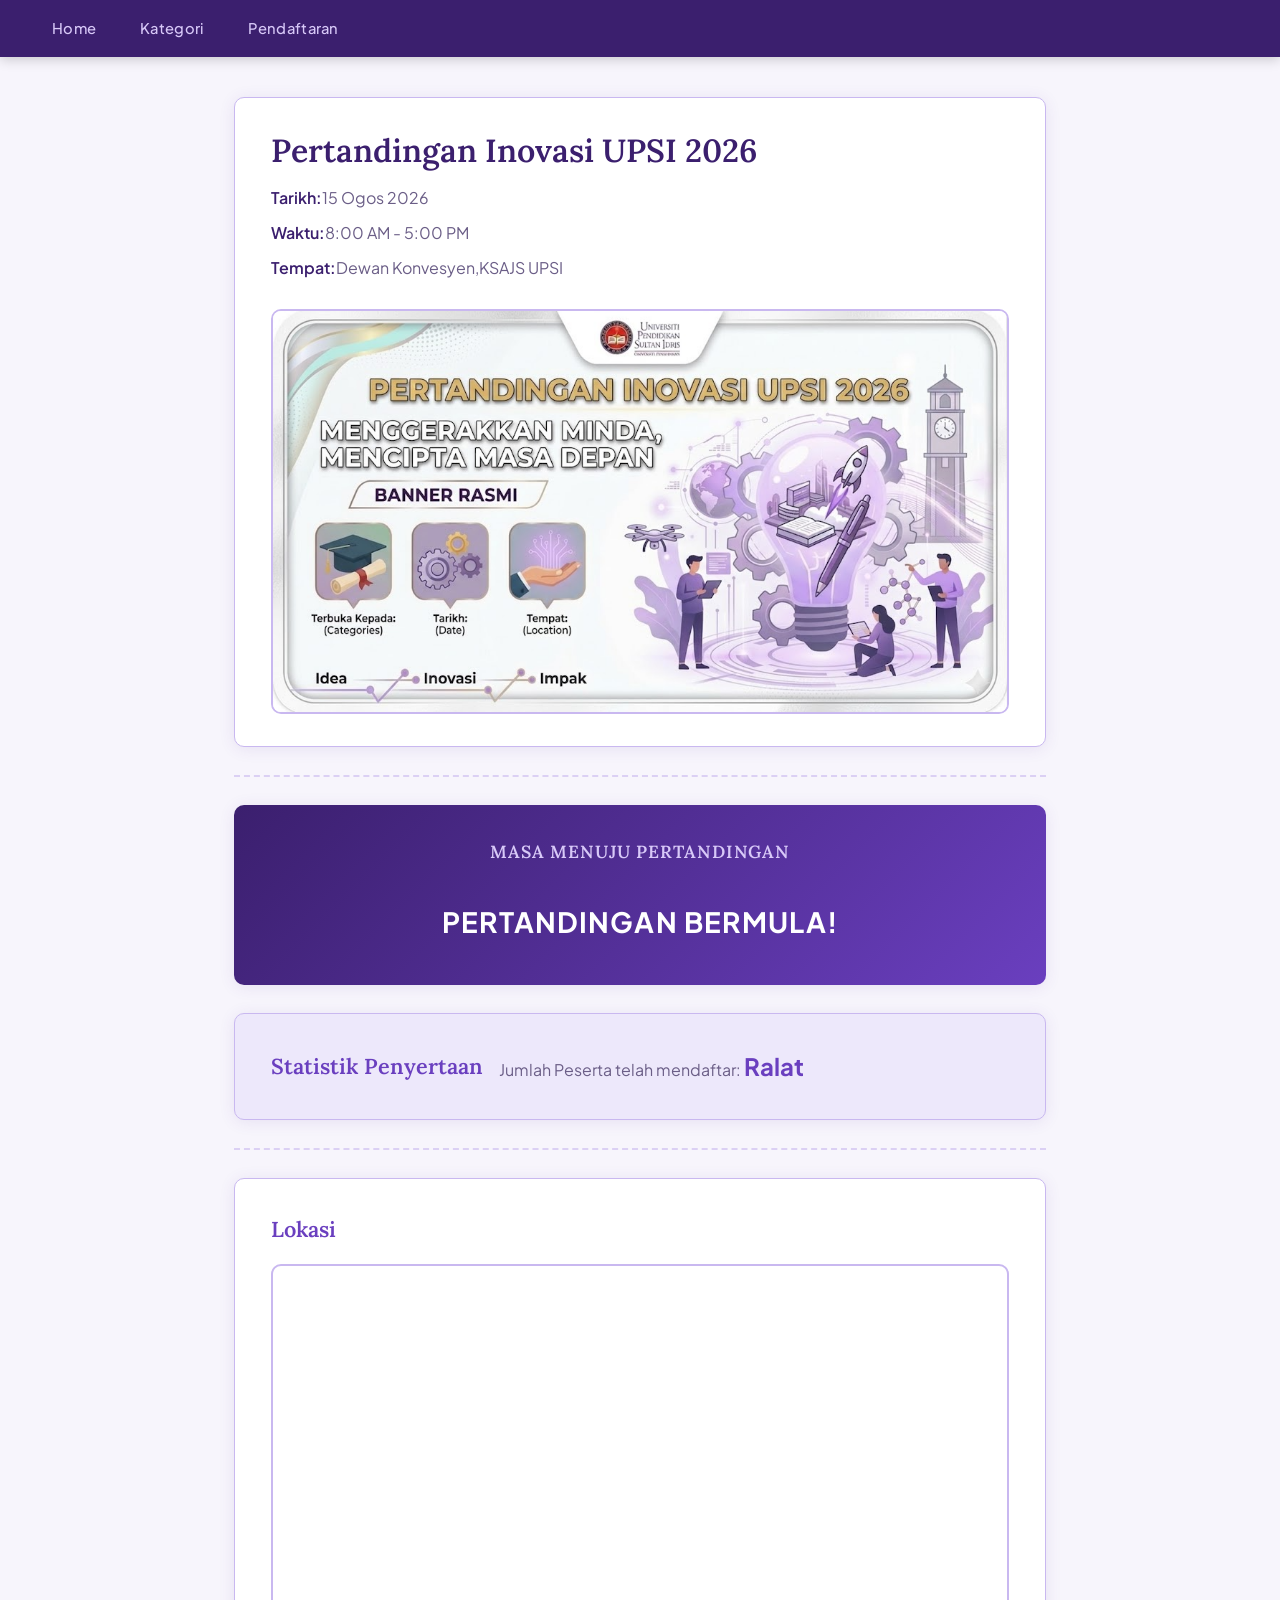
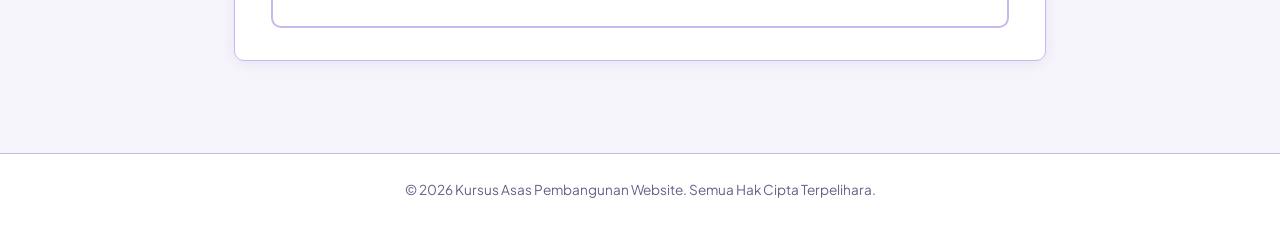
<file: index.html>
<html>
<head>
    <meta charset="UTF-8"> 
    <meta name="viewport" content="width=device-width, initial-scale=1.0">
    <title>Home | Pertandingan Inovasi UPSI 2026</title>
    <link rel="stylesheet" href="style.css">
</head>
<body>

    <header>
        <nav>
            <ul>
                <li><a href="index.html">Home</a></li>
                <li><a href="kategori.html">Kategori</a></li>
                <li><a href="daftar.html">Pendaftaran</a></li>
            </ul>
        </nav>
    </header>

    <main>
        <section id="maklumat-pertandingan">
            <h1>Pertandingan Inovasi UPSI 2026</h1>
            <p><strong>Tarikh:</strong>15 Ogos 2026</p>
            <p><strong>Waktu:</strong>8:00 AM - 5:00 PM</p>
            <p><strong>Tempat:</strong>Dewan Konvesyen,KSAJS UPSI</p>

            <img src="banner.png" alt="Banner Rasmi Pertandingan Inovasi UPSI 2026">
            
        </section>

        <hr>

        <section id="countdown">
            <h2>Masa Menuju Pertandingan</h2>
            <div id="timer-display">
            </div>
        </section>

        <section id="peserta">
            <h2>Statistik Penyertaan</h2>
            <p>Jumlah Peserta telah mendaftar: <span id="bilangan-peserta">0</span></p>
        </section>

        <hr>

        <section id="lokasi">
            <h2>Lokasi</h2>
            <div class="map-container">
                <iframe 
                src="https://www.google.com/maps/embed?pb=!1m18!1m12!1m3!1d28824.888738626494!2d101.48672103881837!3d3.6854290221319315!2m3!1f0!2f0!3f0!3m2!1i1024!2i768!4f13.1!3m3!1m2!1s0x31cb87e1d4094865%3A0x5637ff2d73f0399!2sSultan%20Idris%20Education%20University!5e1!3m2!1sen!2smy!4v1777509044499!5m2!1sen!2smy"
                width="600" 
                height="450" 
                style="border:0;">
                </iframe>

            </div>
        </section>
    </main>
    <footer>
        <p>&copy; 2026 Kursus Asas Pembangunan Website. Semua Hak Cipta Terpelihara.</p>
    </footer>

    <script src="script.js"></script>
</body>
</html>
</file>
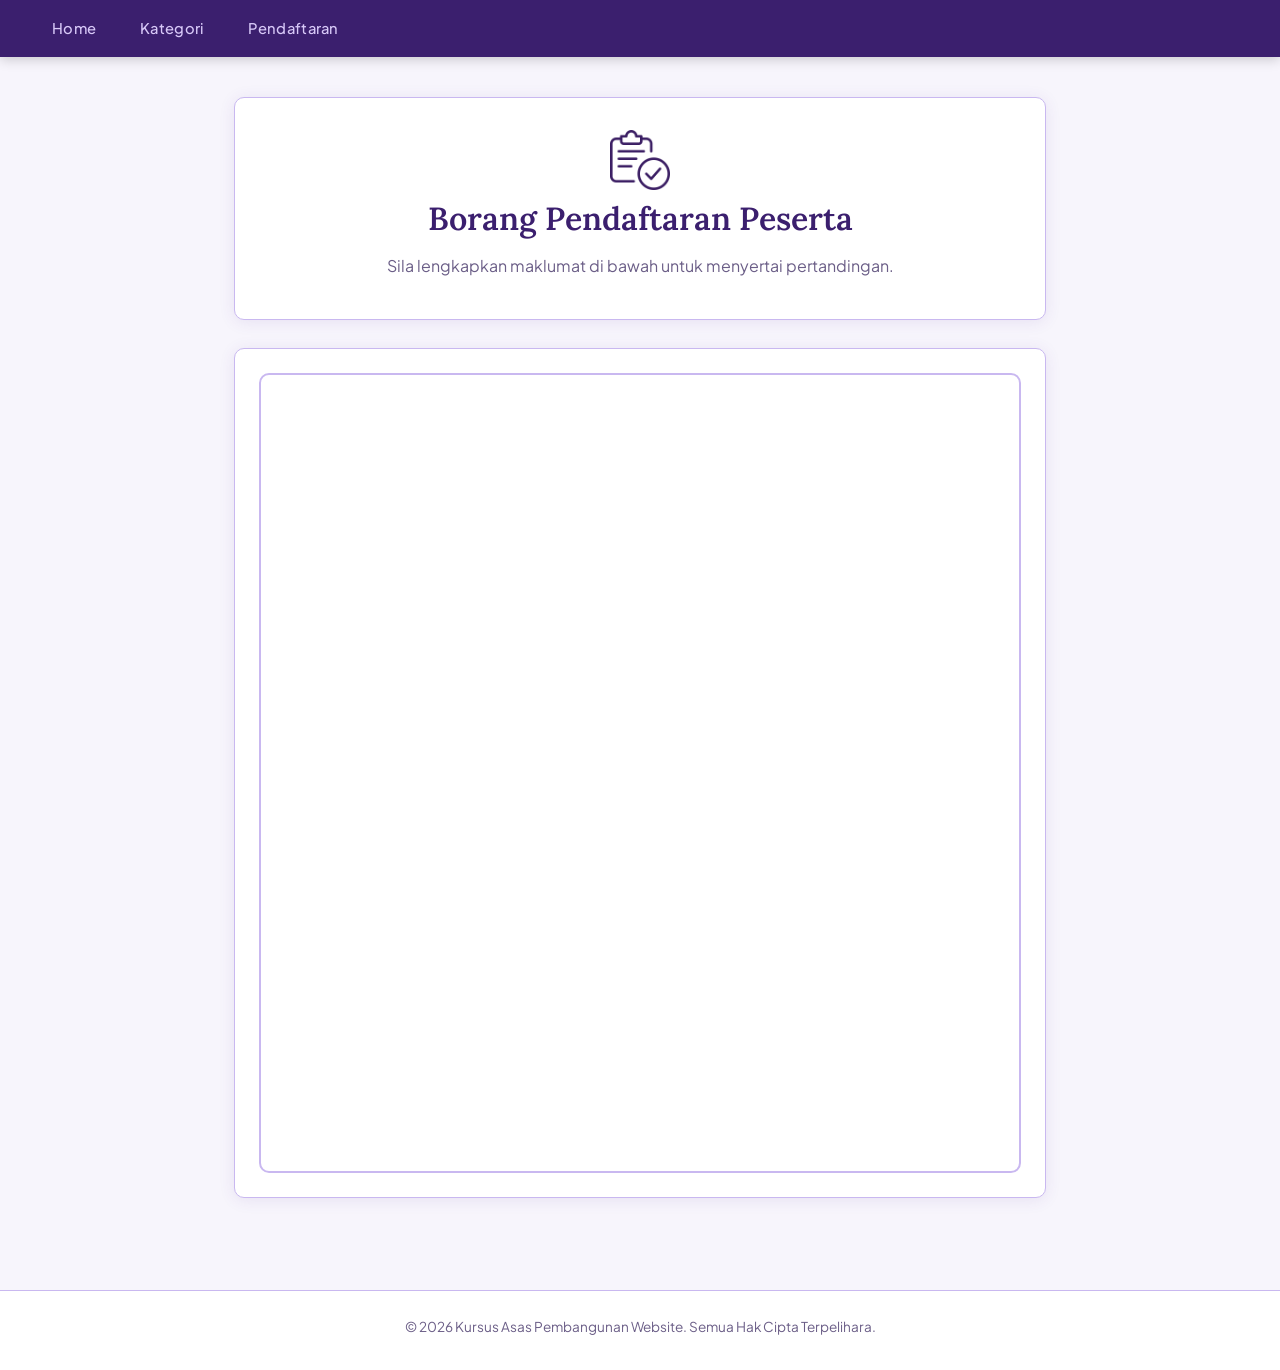
<file: daftar.html>
<html>
<head>
    <meta charset="UTF-8">
    <meta name="viewport" content="width=device-width, initial-scale=1.0">
    <title>Pendaftaran | Pertandingan Inovasi META 2026</title>
    <link rel="stylesheet" href="style.css">
</head>
<body>

    <header>
        <nav>
            <ul>
                <li><a href="index.html">Home</a></li>
                <li><a href="kategori.html">Kategori</a></li>
                <li><a href="daftar.html">Pendaftaran</a></li>
            </ul>
        </nav>
    </header>

    <main>
        <section id="pendaftaran-header">
            <img src="ikondaftar.png" alt="Icon Daftar" class="icon-header">
            <h1>Borang Pendaftaran Peserta</h1>
            <p>Sila lengkapkan maklumat di bawah untuk menyertai pertandingan.</p>
        </section>

        <section id="form-container">
            <div class="google-form">
                <iframe 
                    src="https://docs.google.com/forms/d/e/1FAIpQLSeDqYGQako9amtr0_ojPmDRpbBScKwEjDR6ugwfs75yesWN2Q/viewform?embedded=true"
                    width="100%"
                    height="800"
                    frameborder="0"
                    marginheight="0">
            
                </iframe>
            </div>
        </section>
    </main>

    <footer>
        <p>&copy; 2026 Kursus Asas Pembangunan Website. Semua Hak Cipta Terpelihara.</p>
    </footer>

</body>
</html>
</file>
<file: style.css>
@import url('https://fonts.googleapis.com/css2?family=Plus+Jakarta+Sans:wght@400;500;600;700&family=Lora:ital,wght@0,400;0,600;1,400&display=swap');

:root {
  --bg:           #f7f5fc;
  --surface:      #ffffff;
  --purple-dark:  #3b1f6e;
  --purple-mid:   #6a3fbf;
  --purple-light: #9b6fe8;
  --purple-tint:  #ede8fb;
  --purple-border:#c9b8f0;
  --text:         #1e1230;
  --text-muted:   #6b5e87;
  --accent:       #b87cff;
  --radius:       10px;
  --shadow:       0 2px 16px rgba(90, 50, 160, 0.10);
}

*, *::before, *::after { box-sizing: border-box; margin: 0; padding: 0; }

html { scroll-behavior: smooth; }

body {
  font-family: 'Plus Jakarta Sans', sans-serif;
  background-color: var(--bg);
  color: var(--text);
  font-size: 16px;
  line-height: 1.7;
}

header {
  background-color: var(--purple-dark);
  padding: 0 2rem;
  position: sticky;
  top: 0;
  z-index: 100;
  box-shadow: 0 2px 12px rgba(0,0,0,0.20);
}

nav ul {
  list-style: none;
  display: flex;
  gap: 0.25rem;
  padding: 0;
  margin: 0;
}

nav ul li a {
  display: block;
  padding: 1rem 1.25rem;
  color: #d8c9f8;
  text-decoration: none;
  font-weight: 500;
  font-size: 0.92rem;
  letter-spacing: 0.02em;
  transition: color 0.2s, background 0.2s;
  border-radius: var(--radius);
}

nav ul li a:hover {
  color: #fff;
  background: rgba(255,255,255,0.10);
}

main {
  max-width: 860px;
  margin: 0 auto;
  padding: 2.5rem 1.5rem 4rem;
}

section {
  background: var(--surface);
  border-radius: var(--radius);
  padding: 2rem 2.25rem;
  margin-bottom: 1.75rem;
  border: 1px solid var(--purple-border);
  box-shadow: var(--shadow);
}

h1 {
  font-family: 'Lora', serif;
  font-size: 2rem;
  font-weight: 600;
  color: var(--purple-dark);
  margin-bottom: 0.75rem;
  line-height: 1.3;
}

h2 {
  font-family: 'Lora', serif;
  font-size: 1.35rem;
  font-weight: 600;
  color: var(--purple-mid);
  margin-bottom: 0.75rem;
}

h3 {
  font-size: 0.95rem;
  font-weight: 700;
  color: var(--text-muted);
  text-transform: uppercase;
  letter-spacing: 0.06em;
  margin: 1rem 0 0.4rem;
}

p { color: var(--text-muted); margin-bottom: 0.5rem; }

p strong {
  color: var(--purple-dark);
  font-weight: 600;
}

hr {
  border: none;
  border-top: 2px dashed var(--purple-border);
  margin: 0.25rem 0 1.75rem;
  opacity: 0.6;
}

#maklumat-pertandingan img {
  width: 100%;
  border-radius: var(--radius);
  margin-top: 1.25rem;
  border: 2px solid var(--purple-border);
  object-fit: cover;
}

#countdown {
  text-align: center;
  background: linear-gradient(135deg, var(--purple-dark) 0%, var(--purple-mid) 100%);
  border: none;
}

#countdown h2 {
  color: #d8c9f8;
  font-size: 1.1rem;
  letter-spacing: 0.05em;
  text-transform: uppercase;
  margin-bottom: 1rem;
}

#timer-display p {
  font-size: 1.75rem;
  font-weight: 700;
  color: #fff;
  letter-spacing: 0.04em;
}

#peserta {
  display: flex;
  align-items: center;
  gap: 1rem;
  background: var(--purple-tint);
  border-color: var(--purple-border);
}

#peserta h2 { margin-bottom: 0; }

#peserta p {
  margin: 0;
  font-size: 1rem;
  color: var(--text-muted);
}

#bilangan-peserta {
  font-size: 1.5rem;
  font-weight: 700;
  color: var(--purple-mid);
}

.map-container {
  border-radius: var(--radius);
  overflow: hidden;
  border: 2px solid var(--purple-border);
  margin-top: 1rem;
}

.map-container iframe {
  display: block;
  width: 100%;
  height: 360px;
}

#tajuk-kategori, #pendaftaran-header {
  text-align: center;
  padding: 2rem;
}

.icon-header {
  width: 60px;
  height: auto;
  display: block;
  margin: 0 auto 1rem auto;
  filter: invert(15%) sepia(35%) saturate(3501%) hue-rotate(247deg) brightness(83%) contrast(99%);
}

#pendaftaran-header img {
  display: block;
  margin: 0 auto 0.5rem;
}

.container-kategori {
  display: grid;
  grid-template-columns: repeat(auto-fit, minmax(280px, 1fr));
  gap: 1.5rem;
  margin-top: 0.5rem;
}

.kad-kategori {
  background: var(--surface);
  border: 1px solid var(--purple-border);
  border-radius: var(--radius);
  padding: 1.75rem;
  box-shadow: var(--shadow);
  transition: transform 0.2s, box-shadow 0.2s;
}

.kad-kategori:hover {
  transform: translateY(-3px);
  box-shadow: 0 6px 24px rgba(90, 50, 160, 0.18);
}

.kad-kategori img {
  width: 100%;
  height: 180px;
  object-fit: cover;
  border-radius: calc(var(--radius) - 2px);
  margin-bottom: 1rem;
  border: 1px solid var(--purple-border);
}

.kad-kategori h2 {
  font-size: 1.15rem;
  margin-bottom: 0.4rem;
}

.kad-kategori ul {
  padding-left: 1.25rem;
  margin-bottom: 0.5rem;
}

.kad-kategori ul li {
  color: var(--text-muted);
  font-size: 0.9rem;
  margin-bottom: 0.2rem;
}

.kad-kategori p strong {
  color: var(--purple-mid);
  font-size: 1rem;
}

#form-container {
  padding: 1.5rem;
}

.google-form iframe {
  border-radius: var(--radius);
  border: 2px solid var(--purple-border);
  display: block;
}

footer {
  text-align: center;
  padding: 1.5rem;
  font-size: 0.85rem;
  color: var(--text-muted);
  border-top: 1px solid var(--purple-border);
  background: var(--surface);
}

@media (max-width: 600px) {
  main { padding: 1.5rem 1rem 3rem; }
  h1 { font-size: 1.5rem; }
  section { padding: 1.5rem 1.25rem; }
  #timer-display p { font-size: 1.2rem; }
  .container-kategori { grid-template-columns: 1fr; }
}
</file>
